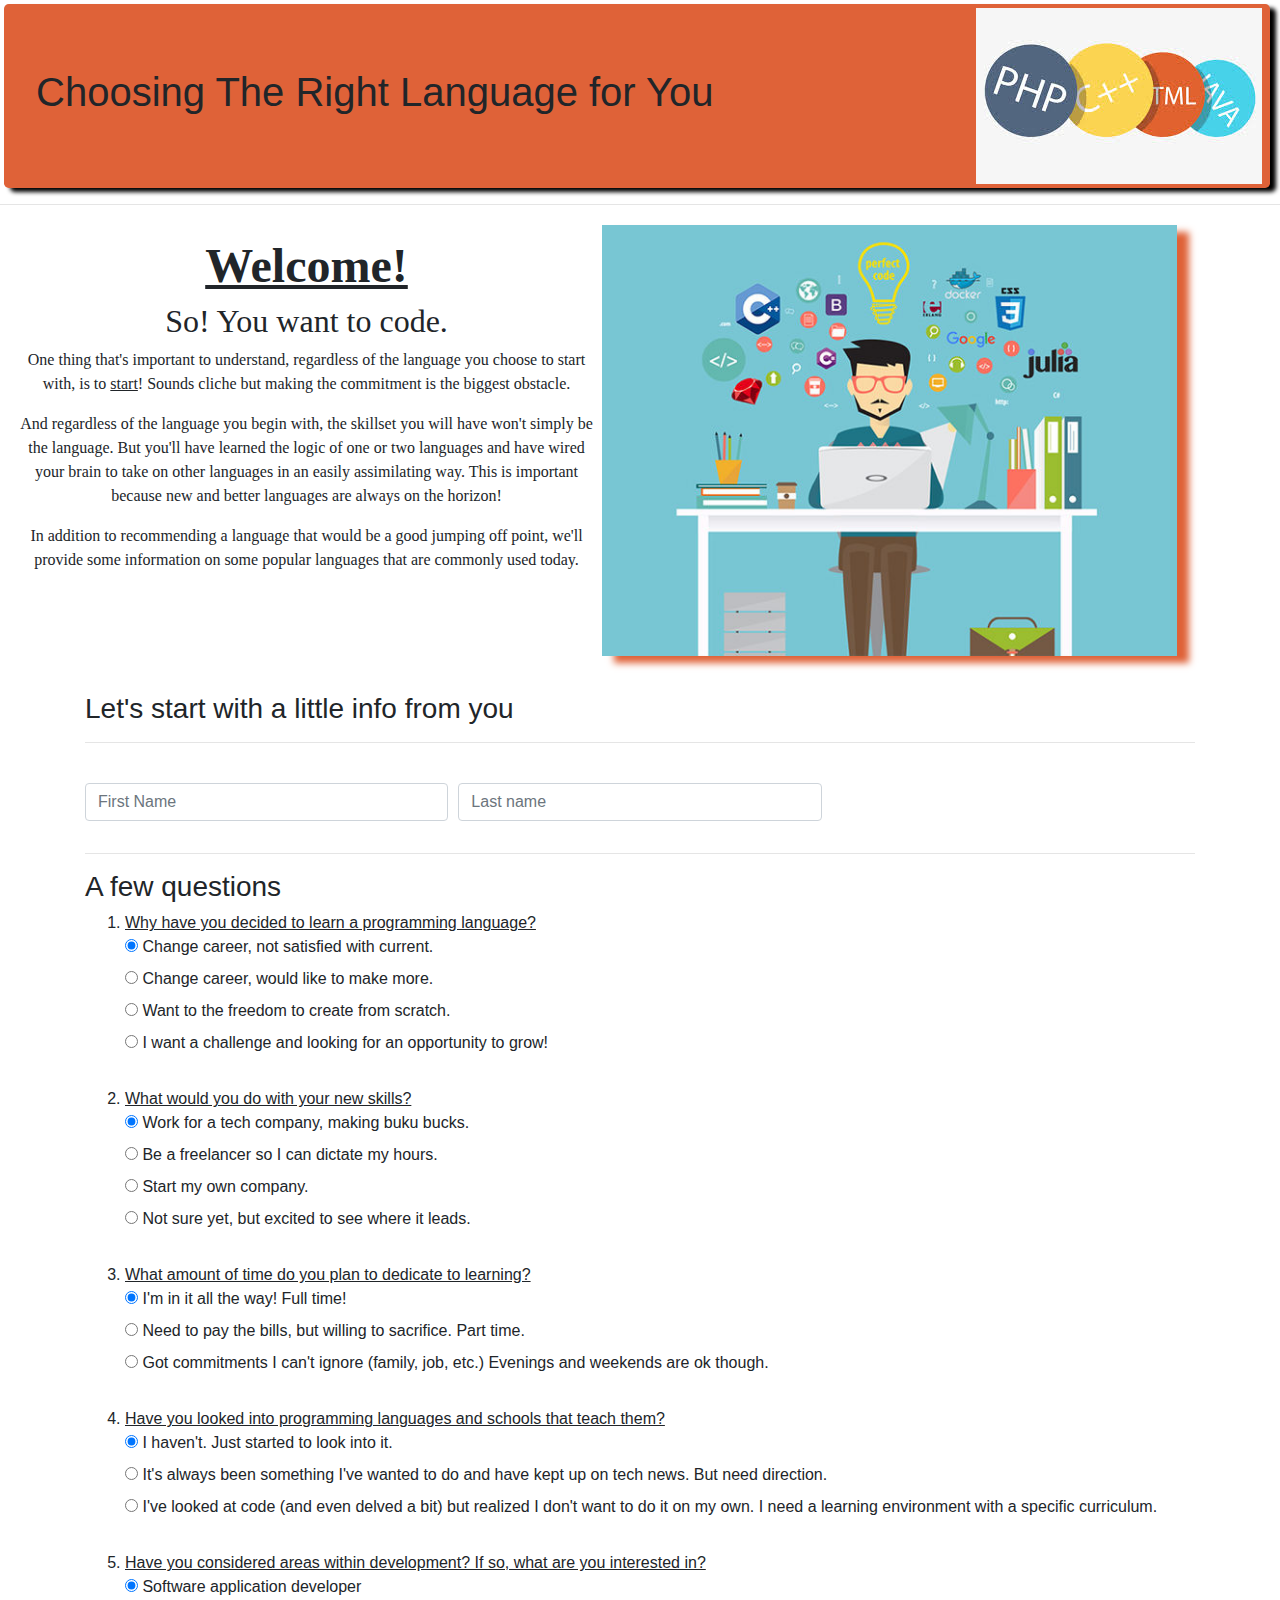
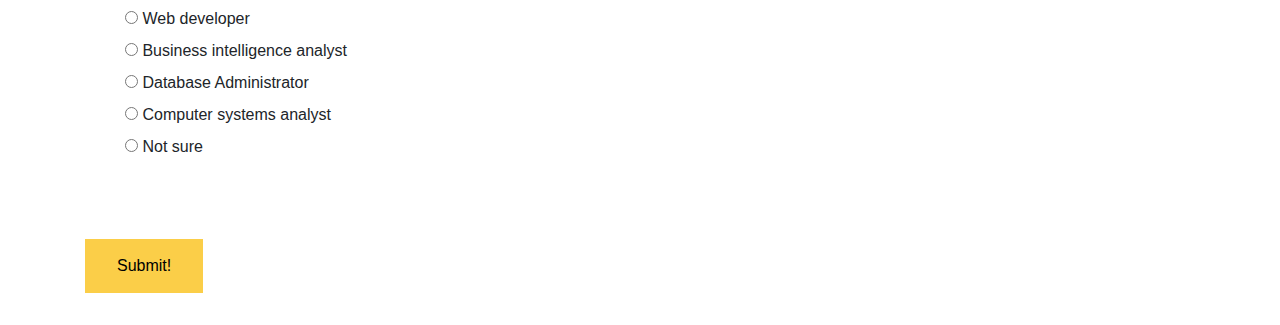
<file: index.html>
<!DOCTYPE html>
<html>
  <head>
    <link href="css/bootstrap.css" rel="stylesheet" type="text/css">
    <link href="css/styles.css" rel="stylesheet" type="text/css">
    <script src="js/jquery-3.3.1.js"></script>
    <script src="js/scripts.js"></script>
    <meta name="viewport" content="width=device-width, initial-scale=1, shrink-to-fit=no">

    <title>Code On</title>
  </head>
  <body>
    <div class="jumbotron">
      <h1 id="hbanner">Choosing The Right Language for You </h1>
    </div>
    <hr>
    <div class="container-fluid">
      <div class="box">
        <h1 id="welcome">     Welcome!      </h1>
        <h2>So! You want to code.</h2>
        <p>One thing that's important to understand, regardless of the language you choose to start with, is to <u>start</u>! Sounds cliche but making the commitment is the biggest obstacle.</p>
        <p>And regardless of the language you begin with, the skillset you will have won't simply be the language. But you'll have learned the logic of one or two languages and have wired your brain to take on other languages in an easily assimilating way. This is important because new and better languages are always on the horizon!</p>
        <p>In addition to recommending a language that would be a good jumping off point, we'll provide some information on some popular languages that are commonly used today.</p>
      </div>
      <div class="box">
        <img id="dude" src="img/dudethinking.jpg" alt="man at pc" width=100%>
      </div>
    </div>
    <br>
    <div class="container">
      <div class="content-box">
        <br>
        <div id=div></div>
        <h3>Let's start with a little info from you</h3>
        <hr>
      </div>
      <div id="blanks">
        <form id="formOne">
          <div class="form-row">
            <div class="col-md-4 mb-3">
              <label for="firstName"></label>
              <input type="text" class="form-control" id="firstName" placeholder="First Name" required>
              <div class="invalid-feedback">
                Enter your first name
              </div>
            </div>
            <div class="col-md-4 mb-3">
              <label for="lastName"></label>
              <input type="text" class="form-control" id="lastName" placeholder="Last name" required>
              <div class="invalid-feedback">
                Enter your Last name
              </div>
            </div>
          </div>
          <hr>
          <h3>A few questions</h3>
          <ol>
          <div class="radio">
            <li>Why have you decided to learn a programming language?</li>
            <label>
              <input type="radio" name="q1CodeFun" value="q1answer1" checked>
              Change career, not satisfied with current.
            </label>
          </div>
          <div class="radio">
            <label>
              <input type="radio" name="q1CodeFun" value="q1answer2">
              Change career, would like to make more.
            </label>
          </div>
          <div class="radio">
            <label>
              <input type="radio" name="q1CodeFun" value="q1answer3">
              Want to the freedom to create from scratch.
            </label>
          </div>
          <div class="radio">
            <label>
              <input type="radio" name="q1CodeFun" value="q1answer4">
              I want a challenge and looking for an opportunity to grow!
            </label>
          </div>
          <br>
          <div class="radio">
            <li>What would you do with your new skills?</li>
            <label>
              <input type="radio" name="q2CodeFun" value="q2answer1" checked>
              Work for a tech company, making buku bucks.
            </label>
          </div>
          <div class="radio">
            <label>
              <input type="radio" name="q2CodeFun" value="q2answer2">
              Be a freelancer so I can dictate my hours.
            </label>
          </div>
          <div class="radio">
            <label>
              <input type="radio" name="q2CodeFun" value="q2answer3">
              Start my own company.
            </label>
          </div>
          <div class="radio">
            <label>
              <input type="radio" name="q2CodeFun" value="q2answer4">
              Not sure yet, but excited to see where it leads.
            </label>
          </div>
          <br>
          <div class="radio">
            <li>What amount of time do you plan to dedicate to learning?</li>
            <label>
              <input type="radio" name="q3CodeFun" value="q3answer1" checked>
              I'm in it all the way! Full time!
            </label>
          </div>
          <div class="radio">
            <label>
              <input type="radio" name="q3CodeFun" value="q3answer2">
              Need to pay the bills, but willing to sacrifice. Part time.
            </label>
          </div>
          <div class="radio">
            <label>
              <input type="radio" name="q3CodeFun" value="q3answer3">
              Got commitments I can't ignore (family, job, etc.) Evenings and weekends are ok though.
            </label>
          </div>
          <br>
          <div class="radio">
            <li>Have you looked into programming languages and schools that teach them?</li>
            <label>
              <input type="radio" name="q4CodeFun" value="q4answer1" checked>
              I haven't. Just started to look into it.
            </label>
          </div>
          <div class="radio">
            <label>
              <input type="radio" name="q4CodeFun" value="q4answer2">
              It's always been something I've wanted to do and have kept up on tech news. But need direction.
            </label>
          </div>
          <div class="radio">
            <label>
              <input type="radio" name="q4CodeFun" value="q4answer3">
              I've looked at code (and even delved a bit) but realized I don't want to do it on my own. I need a learning environment with a specific curriculum.
            </label>
          </div>
          <br>
          <div class="radio">
            <li>Have you considered areas within development? If so, what are you interested in?</li>
            <label>
              <input type="radio" name="q5CodeFun" value="q5answer1" checked>
              Software application developer
            </label>
          </div>
          <div class="radio">
            <label>
              <input type="radio" name="q5CodeFun" value="q5answer2">
              Web developer
            </label>
          </div>
          <div class="radio">
            <label>
              <input type="radio" name="q5CodeFun" value="q5answer3">
              Business intelligence analyst
            </label>
          </div>
          <div class="radio">
            <label>
              <input type="radio" name="q5CodeFun" value="q5answer4">
              Database Administrator
            </label>
          </div>
          <div class="radio">
            <label>
              <input type="radio" name="q5CodeFun" value="q5answer5">
              Computer systems analyst
            </label>
          </div>
          <div class="radio">
            <label>
              <input type="radio" name="q5CodeFun" value="q5answer6">
              Not sure
            </label>
          </div>
          </ol>
          <div id="questionnaire">
            <h2>Thank you for your answers <span class="firstName"></span> <span class="lastName"></span></h2>
          </div>
          <br>
          <div>
            <button type="submit" class="button1">Submit!</button>
          </div>
        </form>
      </div>


  </body>
</html>
</file>
<file: css/styles.css>
.jumbotron {
  background-image: url(../img/codevisual.jpeg);
  background-color: #df6238;
  background-repeat: no-repeat;
  background-position: right 8px bottom 45%;
  margin: 4px;
  margin-right: 10px;
  box-shadow: 6px 4px 4px black;
}

#questionnaire {
    display: none;
}

#codewords {
  width: 100%;
  height: 30%;
  opacity: 0.1;
}

.container-fluid {
  width: 100%;
  clear: both;
}

#welcome {
  font-family: fantasy;
  font-weight: bold;
  font-stretch: ultra-expanded;
  font-display: block;
  font-size: 48px;
  padding-top: 2%;
  text-decoration-line: underline;
}

* {box-sizing: border-box;}

.box {
  width: 46%;
  float: left;
  text-align: center;
  margin: 4px;
  margin-bottom: 12px;
  font-family: fantasy;
}


#dude {
  box-shadow: 12px 7px 7px #df6238;
}

#questionnaire {
  width: 46%;
  float: left;
  text-align: left;
  margin: 4px;
  margin-left: 12px;
  font-family: fantasy;
}

li {
  text-decoration-line: underline;
}

.container {
  width: 100%;
  clear: both;
}


button {
    background-color: #fbce48;
    border: none;
    color: black;
    padding: 15px 32px;
    text-align: center;
    text-decoration: none;
    display: inline-block;
    font-size: 16px;
    margin: 2em auto;
    cursor: pointer;
    -webkit-transition-duration: 0.4s; /* Safari */
    transition-duration: 0.4s;
}
.button1 {
  bottom: 10px;
}
.button1:hover {
    box-shadow: 0 12px 16px 0 rgba(0,0,0,0.24),0 17px 50px 0 rgba(0,0,0,0.19);
}
</file>
